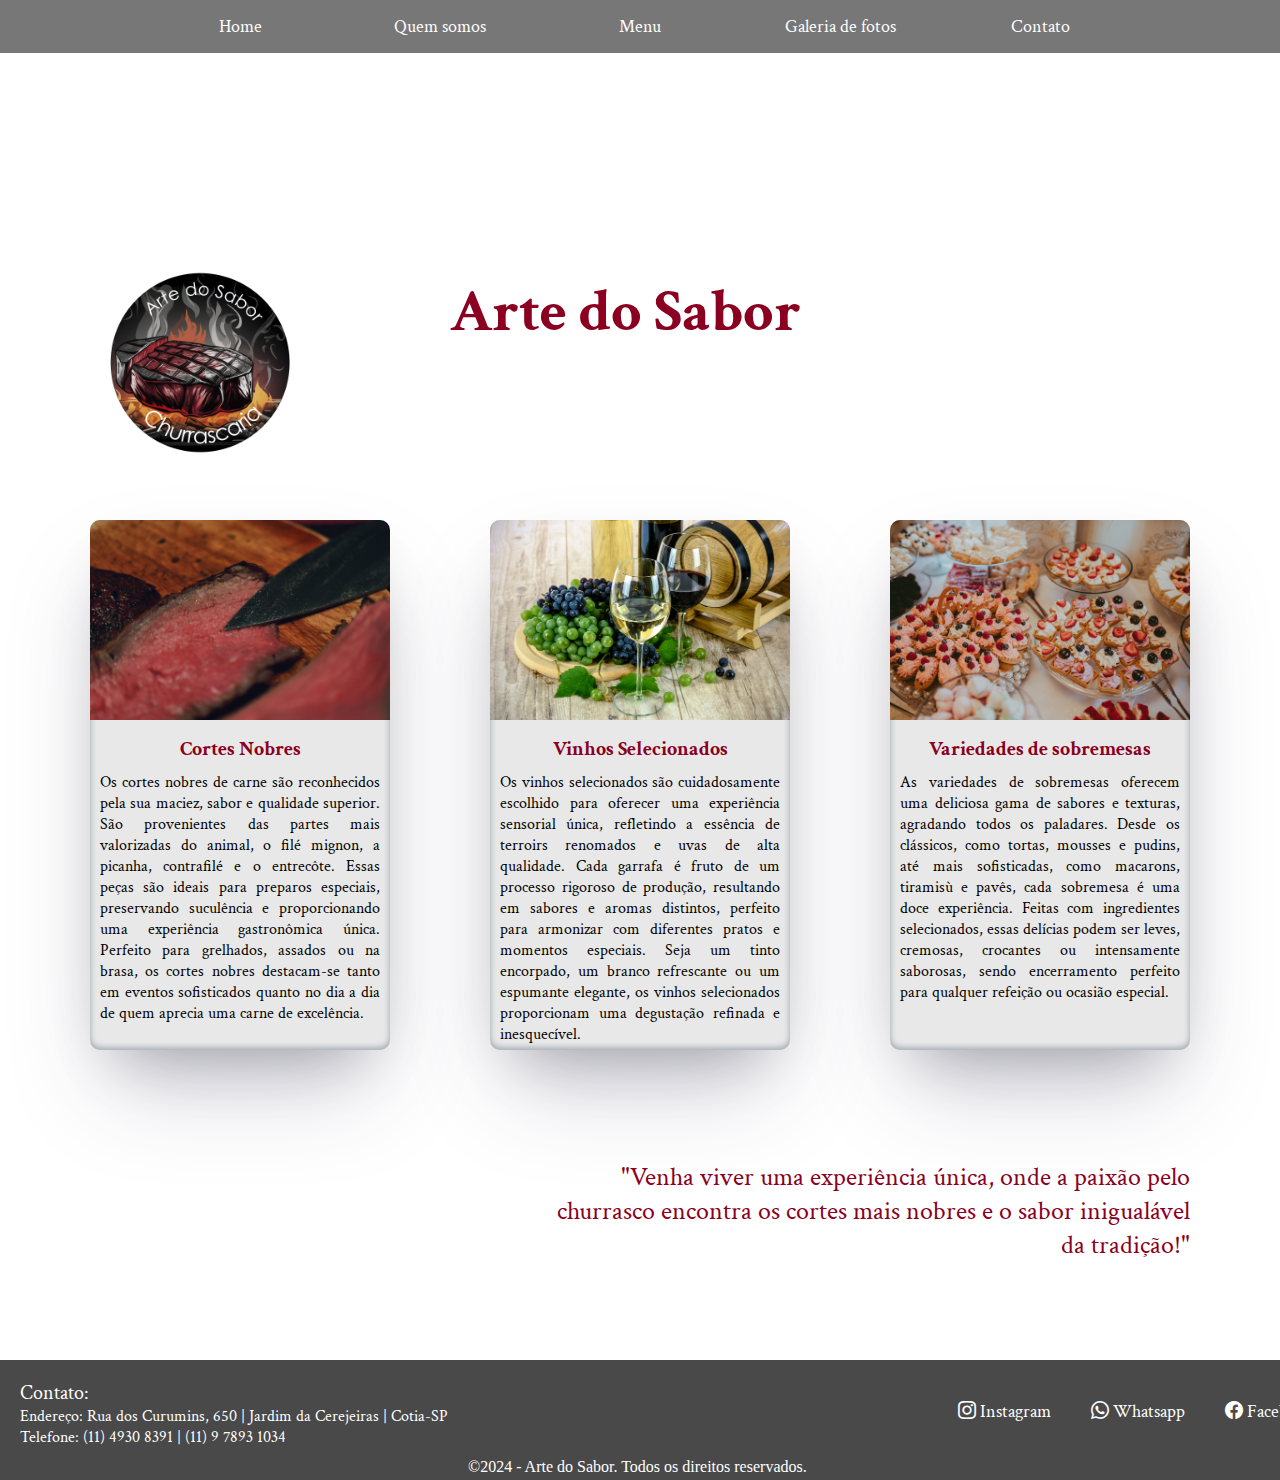
<file: index.html>
<!DOCTYPE html>
<html lang="pt-BR">

<head>
    <meta charset="UTF-8">
    <meta name="viewport" content="width=device-width, initial-scale=1.0">
    <title>Arte do Sabor / Home</title>
    <link rel="stylesheet" href="./css/styles.css">
    <link rel="stylesheet" href="https://cdn.jsdelivr.net/npm/bootstrap-icons@1.11.3/font/bootstrap-icons.min.css">
    <link rel="preconnect" href="https://fonts.googleapis.com">
    <link rel="preconnect" href="https://fonts.gstatic.com" crossorigin>
    <link rel="preconnect" href="https://fonts.googleapis.com">
    <link rel="preconnect" href="https://fonts.gstatic.com" crossorigin>
    <link
        href="https://fonts.googleapis.com/css2?family=Crimson+Text:ital,wght@0,400;0,600;0,700;1,400;1,600;1,700&display=swap"
        rel="stylesheet">

</head>

<body>
    <header>
        <nav>
            <ul>
                <li><a href="index.html">Home</a></li>
                <li><a href="quem_somos.html">Quem somos</a></li>
                <li><a href="menu.html">Menu</a></li>
                <li><a href="galeria_de_fotos.html">Galeria de fotos</a></li>
                <li><a href="contato.html">Contato</a></li>
            </ul>
        </nav>

        <h1>Arte do Sabor</h1>
        <div>
            <a href="index.html"><img class="logo" src="./img/logo_churras.png" alt="Logo da churrascaria"></a>
        </div>

    </header>
    <main>
        <section>
            <div class="cards">
                <div class="card card1"><img src="./img/cortes_nobres.jpg" alt="Imagem de carne assada cortada">
                    <h2>Cortes Nobres</h2>
                    <p>Os cortes nobres de carne são reconhecidos pela sua maciez, sabor e qualidade superior.
                        São provenientes das partes mais valorizadas do animal, o filé mignon, a picanha, contrafilé
                        e o entrecôte. Essas peças são ideais para preparos especiais, preservando suculência e
                        proporcionando uma experiência gastronômica única. Perfeito para grelhados, assados ou na
                        brasa, os cortes nobres destacam-se tanto em eventos sofisticados quanto no dia a dia de quem
                        aprecia uma carne de excelência.
                    </p>
                </div>

                <div class="card card2"><img src="./img/vinhos.jpg" alt="Imagem de taças de vinho">
                    <h2>Vinhos Selecionados</h2>
                    <p>
                        Os vinhos selecionados são cuidadosamente escolhido para oferecer uma experiência sensorial
                        única,
                        refletindo a essência de terroirs renomados e uvas de alta qualidade. Cada garrafa é fruto de um
                        processo rigoroso de produção, resultando em sabores e aromas distintos, perfeito para armonizar
                        com
                        diferentes pratos e momentos especiais. Seja um tinto encorpado, um branco refrescante ou um
                        espumante
                        elegante, os vinhos selecionados proporcionam uma degustação refinada e inesquecível.
                    </p>
                </div>

                <div class="card card3"><img src="./img/sobremesa.jpg" alt="Imagem de sobremesas">
                    <h2>Variedades de sobremesas</h2>
                    <p>
                        As variedades de sobremesas oferecem uma deliciosa gama de sabores e texturas, agradando
                        todos os paladares. Desde os clássicos, como tortas, mousses e pudins, até mais sofisticadas,
                        como macarons, tiramisù e pavês, cada sobremesa é uma doce experiência. Feitas com ingredientes
                        selecionados, essas delícias podem ser leves, cremosas, crocantes ou intensamente saborosas,
                        sendo
                        encerramento perfeito para qualquer refeição ou ocasião especial.
                    </p>
                </div>

            </div>
            
        </section>
        <aside>
            <p>
                "Venha viver uma experiência única, onde a paixão pelo churrasco encontra os cortes mais nobres e o sabor 
                inigualável da tradição!"
            </p>
        </aside>
        
    </main>
    <footer>
        <div class="local">
            <ul>
                <li class="contact">Contato:</li>
                <li>Endereço: Rua dos Curumins, 650 | Jardim da Cerejeiras | Cotia-SP</li>
                <li>Telefone: (11) 4930 8391 | (11) 9 7893 1034</li>
            </ul>

            <div class="redes">
                <ul>
                    <li><a href="https://www.instagram.com/?hl=pt-br"><i class="bi bi-instagram"></i> Instagram</a></li>
                    <li><a href="https://web.whatsapp.com/"><i class="bi bi-whatsapp"></i> Whatsapp</a></li>
                    <li><a href="https://pt-br.facebook.com/"><i class="bi bi-facebook"></i> Facebook</a></li>
                </ul>
                <p class="copyrigth"> &copy;2024 - Arte do Sabor. Todos os direitos reservados.</p>
            </div>

        </div>

    </footer>
</body>

</html>
</file>
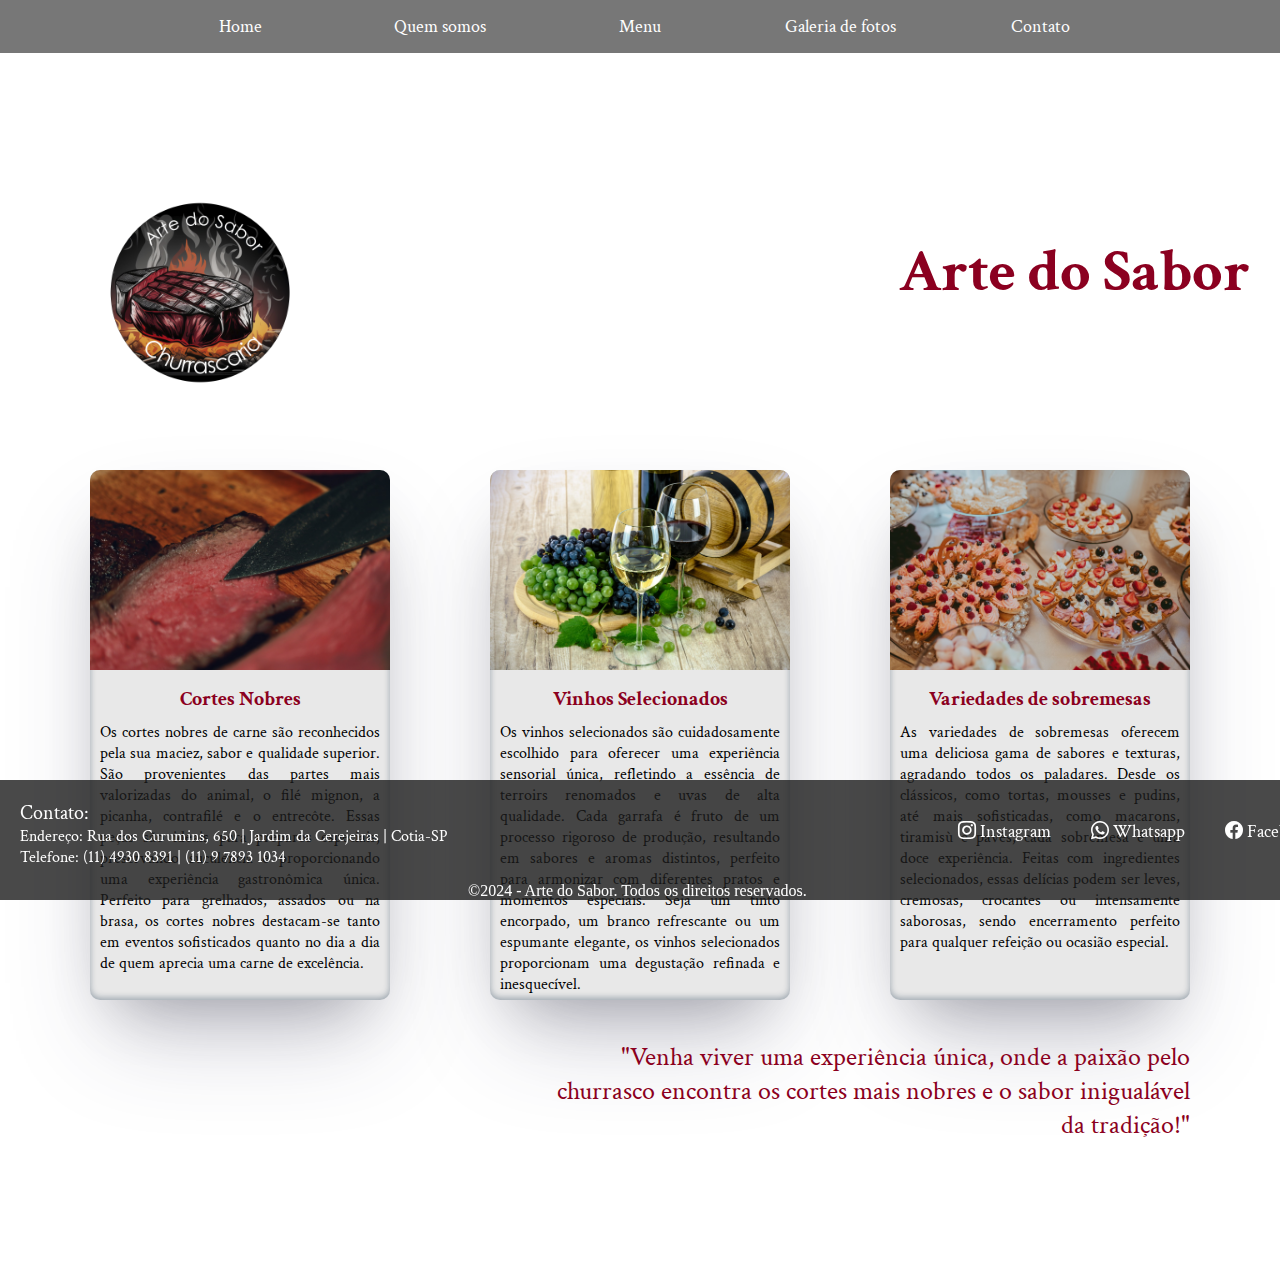
<file: churrascaria/index.html>
<!DOCTYPE html>
<html lang="pt-BR">

<head>
    <meta charset="UTF-8">
    <meta name="viewport" content="width=device-width, initial-scale=1.0">
    <title>Arte do Sabor</title>
    <link rel="stylesheet" href="./css/styles.css">
    <link rel="stylesheet" href="https://cdn.jsdelivr.net/npm/bootstrap-icons@1.11.3/font/bootstrap-icons.min.css">
    <link rel="preconnect" href="https://fonts.googleapis.com">
    <link rel="preconnect" href="https://fonts.gstatic.com" crossorigin>
    <link rel="preconnect" href="https://fonts.googleapis.com">
    <link rel="preconnect" href="https://fonts.gstatic.com" crossorigin>
    <link
        href="https://fonts.googleapis.com/css2?family=Crimson+Text:ital,wght@0,400;0,600;0,700;1,400;1,600;1,700&display=swap"
        rel="stylesheet">

</head>

<body>
    <header>
        <nav>
            <ul>
                <li><a href="index.html">Home</a></li>
                <li><a href="quem_somos.html">Quem somos</a></li>
                <li><a href="menu.html">Menu</a></li>
                <li><a href="galeria_de_fotos.html">Galeria de fotos</a></li>
                <li><a href="contato.html">Contato</a></li>
            </ul>
        </nav>

        <h1>Arte do Sabor</h1>
        <div>
            <a href="index.html"><img class="logo" src="./img/logo_churras.png" alt="Logo da churrascaria"></a>
        </div>

    </header>
    <main>
        <section>
            <div class="cards">
                <div class="card card1"><img src="./img/cortes_nobres.jpg" alt="Imagem de carne assada cortada">
                    <h2>Cortes Nobres</h2>
                    <p>Os cortes nobres de carne são reconhecidos pela sua maciez, sabor e qualidade superior.
                        São provenientes das partes mais valorizadas do animal, o filé mignon, a picanha, contrafilé
                        e o entrecôte. Essas peças são ideais para preparos especiais, preservando suculência e
                        proporcionando uma experiência gastronômica única. Perfeito para grelhados, assados ou na
                        brasa, os cortes nobres destacam-se tanto em eventos sofisticados quanto no dia a dia de quem
                        aprecia uma carne de excelência.
                    </p>
                </div>

                <div class="card card2"><img src="./img/vinhos.jpg" alt="Imagem de taças de vinho">
                    <h2>Vinhos Selecionados</h2>
                    <p>
                        Os vinhos selecionados são cuidadosamente escolhido para oferecer uma experiência sensorial
                        única,
                        refletindo a essência de terroirs renomados e uvas de alta qualidade. Cada garrafa é fruto de um
                        processo rigoroso de produção, resultando em sabores e aromas distintos, perfeito para armonizar
                        com
                        diferentes pratos e momentos especiais. Seja um tinto encorpado, um branco refrescante ou um
                        espumante
                        elegante, os vinhos selecionados proporcionam uma degustação refinada e inesquecível.
                    </p>
                </div>

                <div class="card card3"><img src="./img/sobremesa.jpg" alt="Imagem de sobremesas">
                    <h2>Variedades de sobremesas</h2>
                    <p>
                        As variedades de sobremesas oferecem uma deliciosa gama de sabores e texturas, agradando
                        todos os paladares. Desde os clássicos, como tortas, mousses e pudins, até mais sofisticadas,
                        como macarons, tiramisù e pavês, cada sobremesa é uma doce experiência. Feitas com ingredientes
                        selecionados, essas delícias podem ser leves, cremosas, crocantes ou intensamente saborosas,
                        sendo
                        encerramento perfeito para qualquer refeição ou ocasião especial.
                    </p>
                </div>

            </div>
            
        </section>
        <aside>
            <p>
                "Venha viver uma experiência única, onde a paixão pelo churrasco encontra os cortes mais nobres e o sabor 
                inigualável da tradição!"
            </p>
        </aside>
        
    </main>
    <footer>
        <div class="local">
            <ul>
                <li class="contact">Contato:</li>
                <li>Endereço: Rua dos Curumins, 650 | Jardim da Cerejeiras | Cotia-SP</li>
                <li>Telefone: (11) 4930 8391 | (11) 9 7893 1034</li>
            </ul>

            <div class="redes">
                <ul>
                    <li><a href="https://www.instagram.com/?hl=pt-br"><i class="bi bi-instagram"></i> Instagram</a></li>
                    <li><a href="https://web.whatsapp.com/"><i class="bi bi-whatsapp"></i> Whatsapp</a></li>
                    <li><a href="https://pt-br.facebook.com/"><i class="bi bi-facebook"></i> Facebook</a></li>
                </ul>
                <p class="copyrigth"> &copy;2024 - Arte do Sabor. Todos os direitos reservados.</p>
            </div>

        </div>

    </footer>
</body>

</html>
</file>
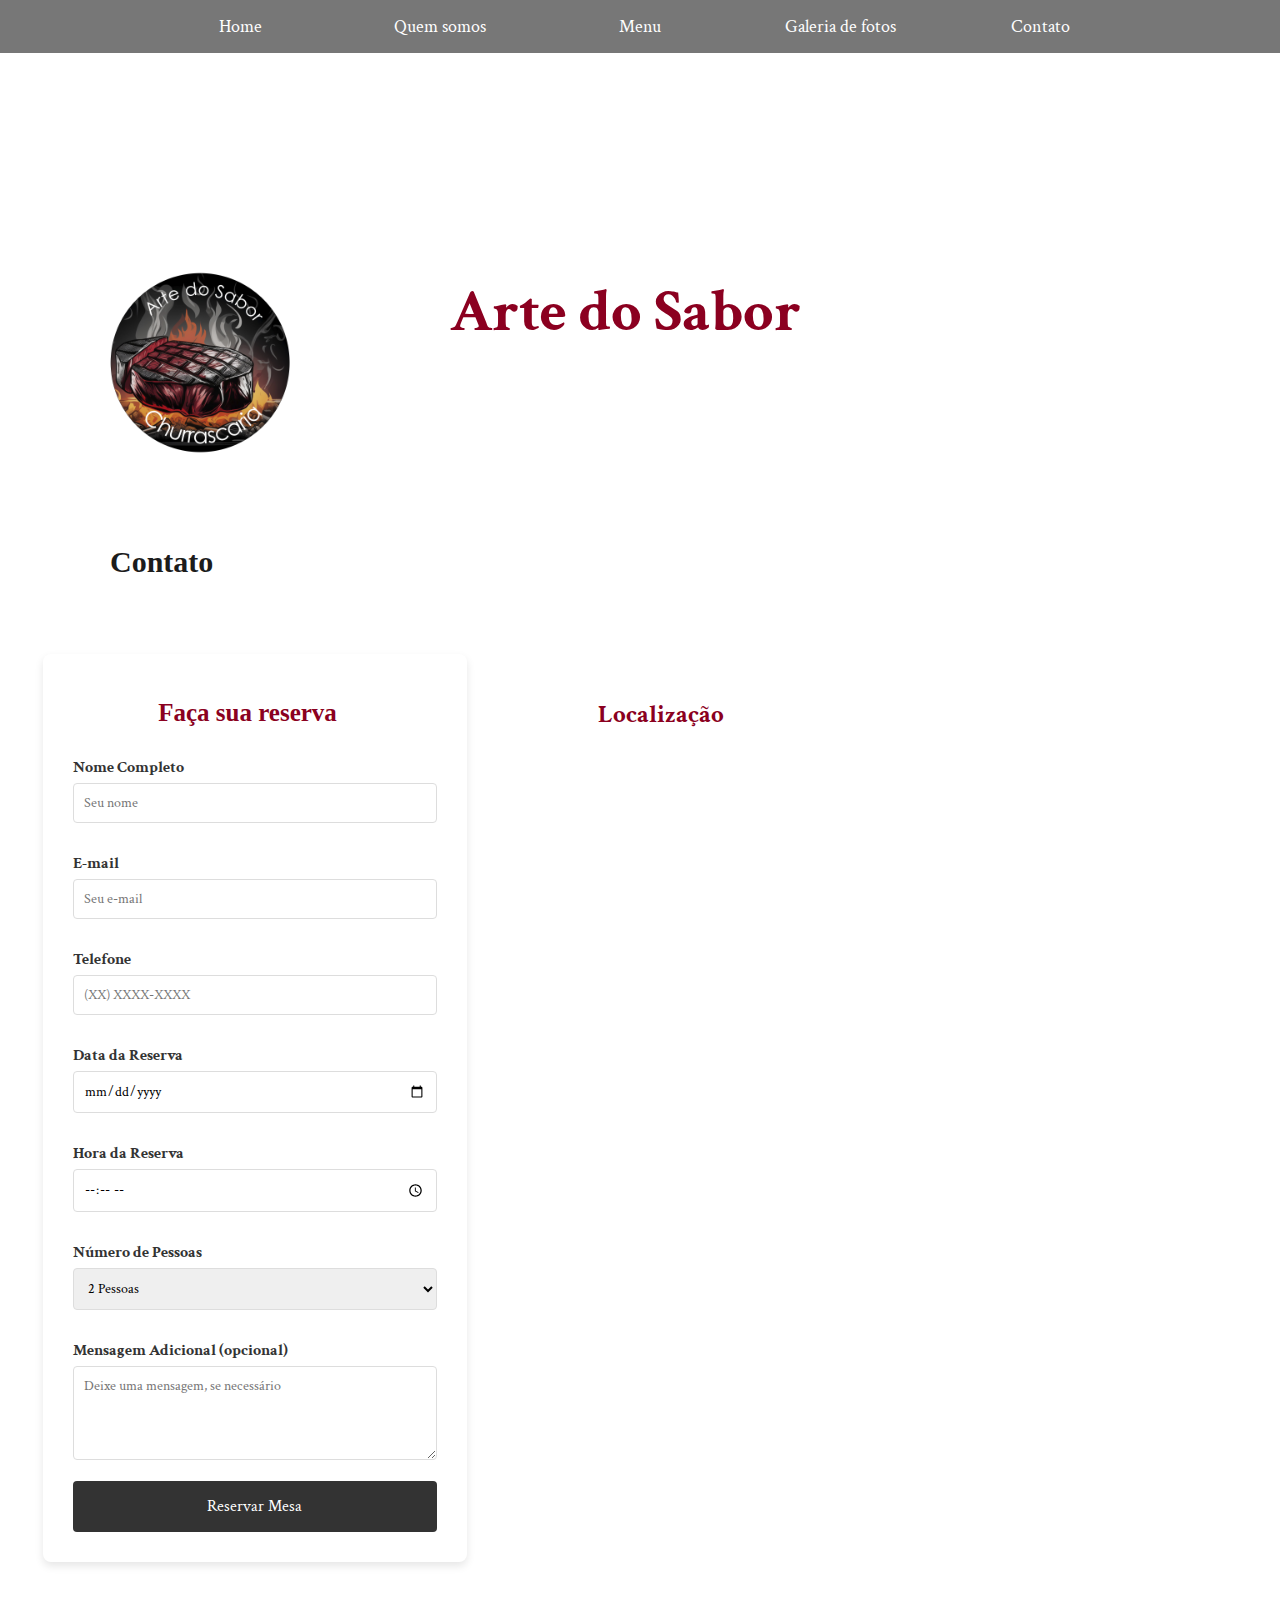
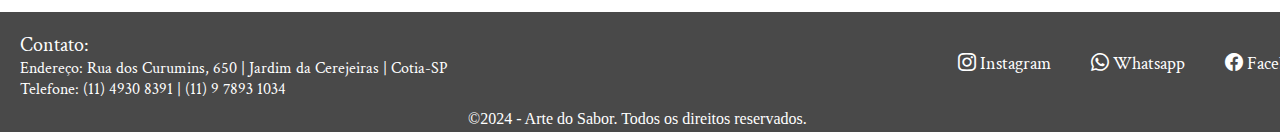
<file: contato.html>
<!DOCTYPE html>
<html lang="pt-BR">

<head>
    <meta charset="UTF-8">
    <meta name="viewport" content="width=device-width, initial-scale=1.0">
    <title>Arte do Sabor / Contato</title>
    <link rel="stylesheet" href="./css/styles.css">
    <link rel="stylesheet" href="https://cdn.jsdelivr.net/npm/bootstrap-icons@1.11.3/font/bootstrap-icons.min.css">
    <link rel="preconnect" href="https://fonts.googleapis.com">
    <link rel="preconnect" href="https://fonts.gstatic.com" crossorigin>
    <link rel="preconnect" href="https://fonts.googleapis.com">
    <link rel="preconnect" href="https://fonts.gstatic.com" crossorigin>
    <link
        href="https://fonts.googleapis.com/css2?family=Crimson+Text:ital,wght@0,400;0,600;0,700;1,400;1,600;1,700&display=swap"
        rel="stylesheet">

</head>

<body>
    <header>
        <nav>
            <ul>
                <li><a href="index.html">Home</a></li>
                <li><a href="quem_somos.html">Quem somos</a></li>
                <li><a href="menu.html">Menu</a></li>
                <li><a href="galeria_de_fotos.html">Galeria de fotos</a></li>
                <li><a href="contato.html">Contato</a></li>
            </ul>

        </nav>
        <h1>Arte do Sabor</h1>
        <div class="mov"><a href="index.html"><img class="logo" src="./img/logo_churras.png"
                    alt="Logo da churrascaria"></a></div>

    </header>
    <main>
        <section>
            <div>
                <h2 class="titulos">Contato</h2>
                <div class="reserva">
                    <div class="container">
                        <h4>Faça sua reserva</h4>

                        <form>
                            <form action="/enviar-reserva" method="POST">
                                <label for="nome">Nome Completo</label>
                                <input type="text" id="nome" name="nome" placeholder="Seu nome" required>

                                <label for="email">E-mail</label>
                                <input type="email" id="email" name="email" placeholder="Seu e-mail" required>

                                <label for="telefone">Telefone</label>
                                <input type="tel" id="telefone" name="telefone" placeholder="(XX) XXXX-XXXX" required>

                                <label for="data">Data da Reserva</label>
                                <input type="date" id="data" name="data" required>

                                <label for="hora">Hora da Reserva</label>
                                <input type="time" id="hora" name="hora" required>

                                <label for="pessoas">Número de Pessoas</label>
                                <select id="pessoas" name="pessoas" required>
                                    <option value="2">2 Pessoas</option>
                                    <option value="3">3 Pessoas</option>
                                    <option value="4">4 Pessoas</option>
                                    <option value="5">5 Pessoas</option>
                                    <option value="6">6 Pessoas</option>
                                    <option value="7+">Mais de 6 Pessoas</option>
                                </select>

                                <label for="mensagem">Mensagem Adicional (opcional)</label>
                                <textarea id="mensagem" name="mensagem" rows="4"
                                    placeholder="Deixe uma mensagem, se necessário"></textarea>

                                <input type="submit" value="Reservar Mesa">
                            </form>

                        </form>
                    </div>
                    <div>
                        <h5><b>Localização</b></h5>
                        <iframe
                            src="https://www.google.com/maps/embed?pb=!1m18!1m12!1m3!1d3653.684534544489!2d-46.919923625618864!3d-23.687236966226894!2m3!1f0!2f0!3f0!3m2!1i1024!2i768!4f13.1!3m3!1m2!1s0x94cfaeb38a3bbc01%3A0x484259552f753da2!2sR.%20dos%20Curumins%20-%20Jardim%20das%20Cerejeiras%2C%20Cotia%20-%20SP!5e0!3m2!1spt-BR!2sbr!4v1727034789078!5m2!1spt-BR!2sbr"
                            width="600" height="450" allowfullscreen="" loading="lazy"
                            referrerpolicy="no-referrer-when-downgrade">
                        </iframe>
                    </div>

                </div>

            </div>
        </section>
        <aside>

        </aside>
    </main>
    <footer>
        <div class="local">
            <ul>
                <li class="contact">Contato:</li>
                <li>Endereço: Rua dos Curumins, 650 | Jardim da Cerejeiras | Cotia-SP</li>
                <li>Telefone: (11) 4930 8391 | (11) 9 7893 1034</li>
            </ul>

            <div class="redes">
                <ul>
                    <li><a href="https://www.instagram.com/?hl=pt-br"><i class="bi bi-instagram"></i> Instagram</a></li>
                    <li><a href="https://web.whatsapp.com/"><i class="bi bi-whatsapp"></i> Whatsapp</a></li>
                    <li><a href="https://pt-br.facebook.com/"><i class="bi bi-facebook"></i> Facebook</a></li>
                </ul>
                <p class="copyrigth"> &copy;2024 - Arte do Sabor. Todos os direitos reservados.</p>
            </div>

        </div>

    </footer>
</body>

</html>
</file>
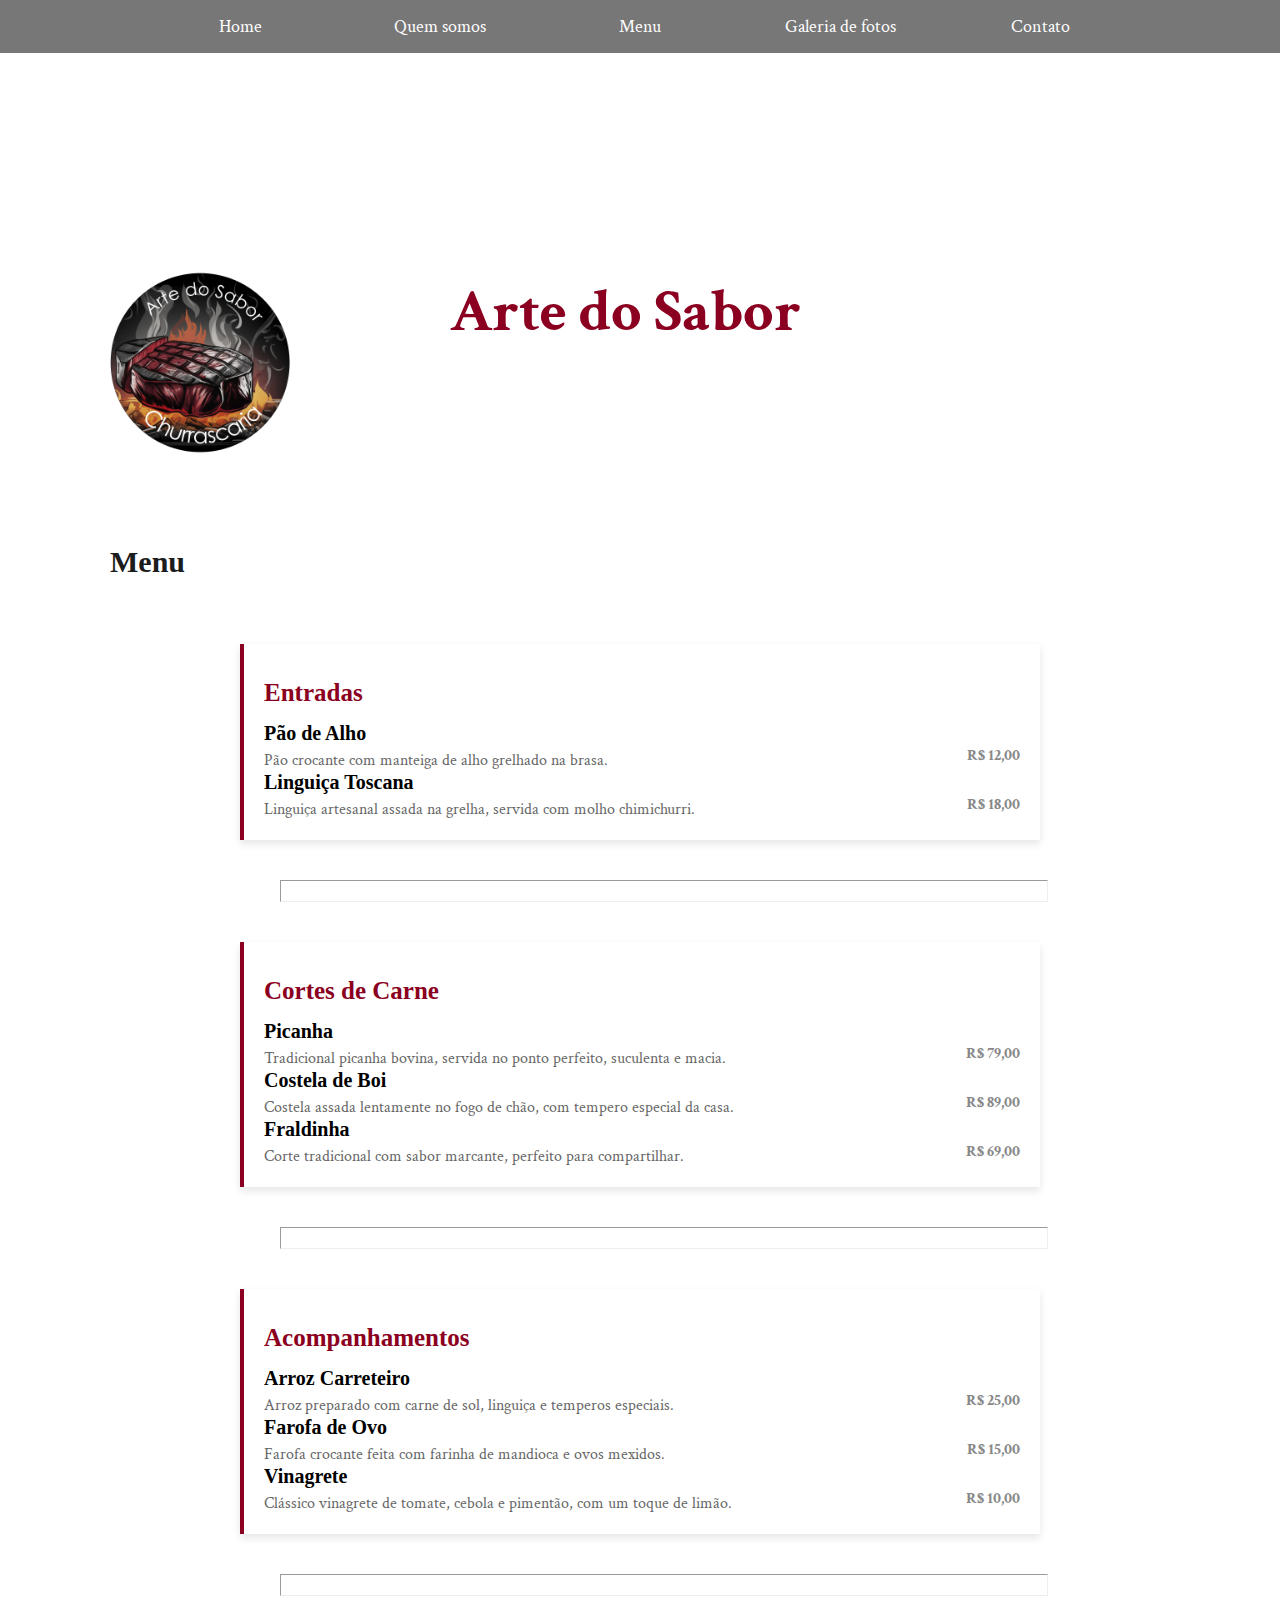
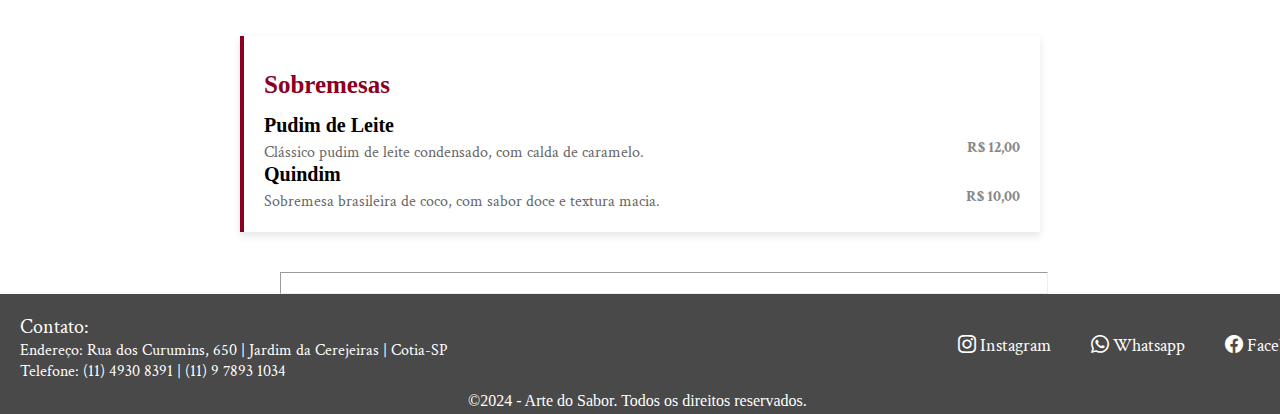
<file: menu.html>
<!DOCTYPE html>
<html lang="pt-BR">

<head>
    <meta charset="UTF-8">
    <meta name="viewport" content="width=device-width, initial-scale=1.0">
    <title>Arte do Sabor / Menu</title>
    <link rel="stylesheet" href="./css/styles.css">
    <link rel="stylesheet" href="https://cdn.jsdelivr.net/npm/bootstrap-icons@1.11.3/font/bootstrap-icons.min.css">
    <link rel="preconnect" href="https://fonts.googleapis.com">
    <link rel="preconnect" href="https://fonts.gstatic.com" crossorigin>
    <link rel="preconnect" href="https://fonts.googleapis.com">
    <link rel="preconnect" href="https://fonts.gstatic.com" crossorigin>
    <link
        href="https://fonts.googleapis.com/css2?family=Crimson+Text:ital,wght@0,400;0,600;0,700;1,400;1,600;1,700&display=swap"
        rel="stylesheet">

</head>

<body>
    <header>
        <nav>
            <ul>
                <li><a href="index.html">Home</a></li>
                <li><a href="quem_somos.html">Quem somos</a></li>
                <li><a href="menu.html">Menu</a></li>
                <li><a href="galeria_de_fotos.html">Galeria de fotos</a></li>
                <li><a href="contato.html">Contato</a></li>
            </ul>

        </nav>
        <h1>Arte do Sabor</h1>
        <div class="mov"><a href="index.html"><img class="logo" src="./img/logo_churras.png"
                    alt="Logo da churrascaria"></a></div>

    </header>
    <main>
        <section>
            <h2 class="titulos">Menu</h2>

            <section>
                <div class="menu-section">
                    <h3>Entradas</h3>
                    <ul>
                        <li>
                        <li class="item-name">Pão de Alho</li>
                        <li class="item-price">R$ 12,00</li>
                        <p class="item-description">Pão crocante com manteiga de alho grelhado na brasa.</p>
                        </li>
                        <li>
                        <li class="item-name">Linguiça Toscana</li>
                        <li class="item-price">R$ 18,00</li>
                        <p class="item-description">Linguiça artesanal assada na grelha, servida com molho chimichurri.
                        </p>
                        </li>
                    </ul>
                </div>
            </section>
        </section>

        <hr/>

        <section>
            <div class="menu-section">
                <h3>Cortes de Carne</h3>
                <ul>
                    <li>
                    <li class="item-name">Picanha</li>
                    <li class="item-price">R$ 79,00</li>
                    <p class="item-description">Tradicional picanha bovina, servida no ponto perfeito, suculenta e
                        macia.</p>
                    </li>
                    <li>
                    <li class="item-name">Costela de Boi</li>
                    <li class="item-price">R$ 89,00</li>
                    <p class="item-description">Costela assada lentamente no fogo de chão, com tempero especial da casa.
                    </p>
                    </li>
                    <li>
                    <li class="item-name">Fraldinha</li>
                    <li class="item-price">R$ 69,00</li>
                    <p class="item-description">Corte tradicional com sabor marcante, perfeito para compartilhar.</p>
                    </li>
                </ul>
            </div>
        </section>
        <hr/>

        <section>
            <div class="menu-section">
                <h3>Acompanhamentos</h3>
                <ul>
                    <li>
                    <li class="item-name">Arroz Carreteiro</li>
                    <li class="item-price">R$ 25,00</li>
                    <p class="item-description">Arroz preparado com carne de sol, linguiça e temperos especiais.</p>
                    </li>
                    <li>
                    <li class="item-name">Farofa de Ovo</li>
                    <li class="item-price">R$ 15,00</li>
                    <p class="item-description">Farofa crocante feita com farinha de mandioca e ovos mexidos.</p>
                    </li>
                    <li>
                    <li class="item-name">Vinagrete</li>
                    <li class="item-price">R$ 10,00</li>
                    <p class="item-description">Clássico vinagrete de tomate, cebola e pimentão, com um toque de limão.
                    </p>
                    </li>
                </ul>
            </div>
        </section>

        <hr/>

        <section>
            <div class="menu-section">
                <h3>Sobremesas</h3>
                <ul>
                    <li>
                    <li class="item-name">Pudim de Leite</li>
                    <li class="item-price">R$ 12,00</li>
                    <p class="item-description">Clássico pudim de leite condensado, com calda de caramelo.</p>
                    </li>
                    <li>
                    <li class="item-name">Quindim</li>
                    <li class="item-price">R$ 10,00</li>
                    <p class="item-description">Sobremesa brasileira de coco, com sabor doce e textura macia.</p>
                    </li>
                </ul>
            </div>

        </section>

        <hr/>

        <aside>

        </aside>
    </main>
    <footer>
        <div class="local">
            <ul>
                <li class="contact">Contato:</li>
                <li>Endereço: Rua dos Curumins, 650 | Jardim da Cerejeiras | Cotia-SP</li>
                <li>Telefone: (11) 4930 8391 | (11) 9 7893 1034</li>
            </ul>

            <div class="redes">
                <ul>
                    <li><a href="https://www.instagram.com/?hl=pt-br"><i class="bi bi-instagram"></i> Instagram</a></li>
                    <li><a href="https://web.whatsapp.com/"><i class="bi bi-whatsapp"></i> Whatsapp</a></li>
                    <li><a href="https://pt-br.facebook.com/"><i class="bi bi-facebook"></i> Facebook</a></li>
                </ul>
                <p class="copyrigth"> &copy;2024 - Arte do Sabor. Todos os direitos reservados.</p>
            </div>

        </div>

    </footer>
</body>

</html>
</file>
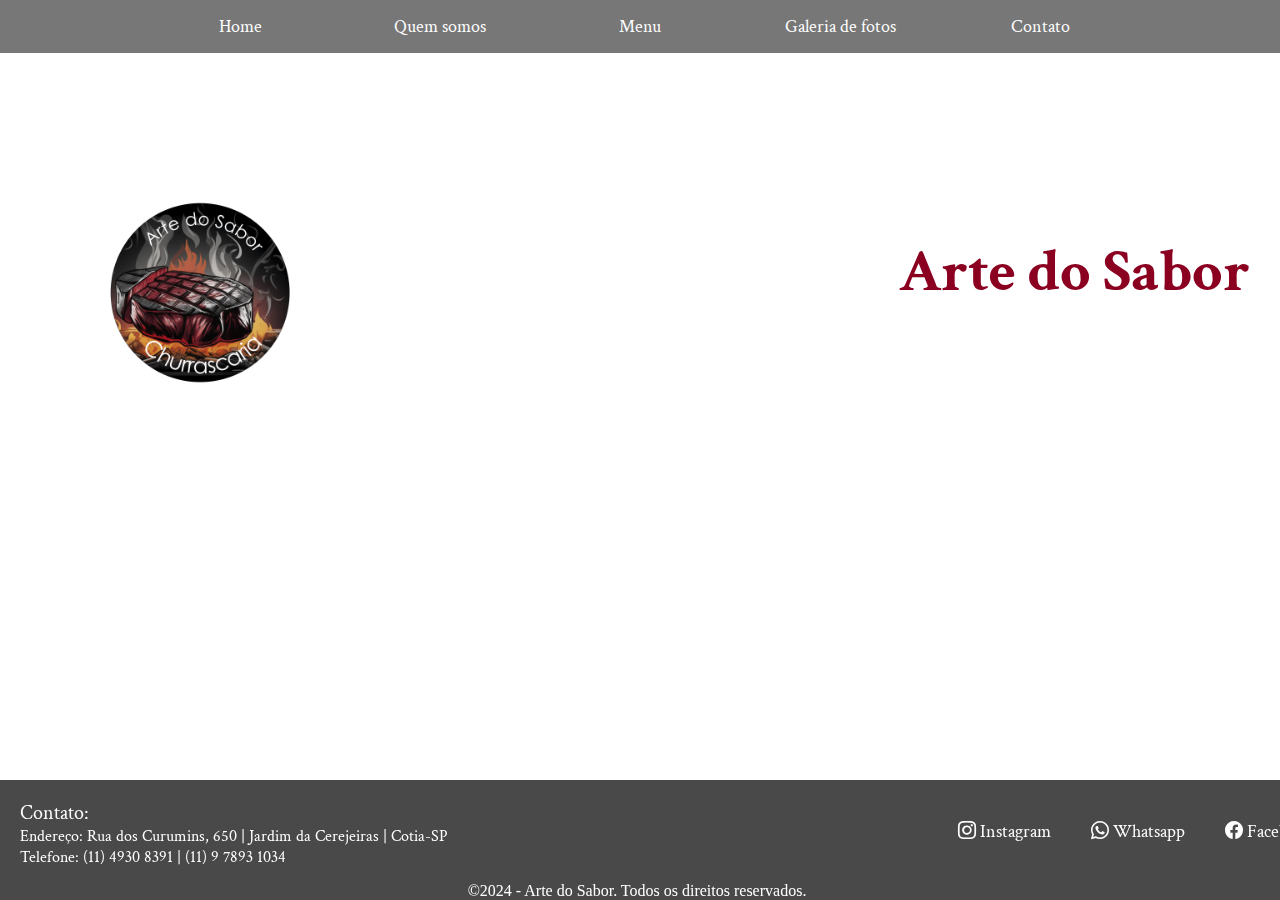
<file: churrascaria/contato.html>
<!DOCTYPE html>
<html lang="pt-BR">

<head>
    <meta charset="UTF-8">
    <meta name="viewport" content="width=device-width, initial-scale=1.0">
    <title>Arte do Sabor</title>
    <link rel="stylesheet" href="./css/styles.css">
    <link rel="stylesheet" href="https://cdn.jsdelivr.net/npm/bootstrap-icons@1.11.3/font/bootstrap-icons.min.css">
    <link rel="preconnect" href="https://fonts.googleapis.com">
    <link rel="preconnect" href="https://fonts.gstatic.com" crossorigin>
    <link rel="preconnect" href="https://fonts.googleapis.com">
    <link rel="preconnect" href="https://fonts.gstatic.com" crossorigin>
    <link
        href="https://fonts.googleapis.com/css2?family=Crimson+Text:ital,wght@0,400;0,600;0,700;1,400;1,600;1,700&display=swap"
        rel="stylesheet">

</head>

<body>
    <header>
        <nav>
            <ul>
                <li><a href="index.html">Home</a></li>
                <li><a href="quem_somos.html">Quem somos</a></li>
                <li><a href="menu.html">Menu</a></li>
                <li><a href="galeria_de_fotos.html">Galeria de fotos</a></li>
                <li><a href="contato.html">Contato</a></li>
            </ul>

        </nav>
        <h1>Arte do Sabor</h1>
        <div class="mov"><a href="index.html"><img class="logo" src="./img/logo_churras.png"
                    alt="Logo da churrascaria"></a></div>

    </header>
    <main>
        <section>
            
        </section>
        <aside>

        </aside>
    </main>
    <footer>
        <div class="local">
            <ul>
                <li class="contact">Contato:</li>
                <li>Endereço: Rua dos Curumins, 650 | Jardim da Cerejeiras | Cotia-SP</li>
                <li>Telefone: (11) 4930 8391 | (11) 9 7893 1034</li>
            </ul>

            <div class="redes">
                <ul>
                    <li><a href="https://www.instagram.com/?hl=pt-br"><i class="bi bi-instagram"></i> Instagram</a></li>
                    <li><a href="https://web.whatsapp.com/"><i class="bi bi-whatsapp"></i> Whatsapp</a></li>
                    <li><a href="https://pt-br.facebook.com/"><i class="bi bi-facebook"></i> Facebook</a></li>
                </ul>
                <p class="copyrigth"> &copy;2024 - Arte do Sabor. Todos os direitos reservados.</p>
            </div>

        </div>

    </footer>
</body>

</html>
</file>
<file: css/styles.css>
* {
    margin: 0;
    padding: 0;
    box-sizing: border-box;
    font-family: 'Crimson text';
}

header{
    background-image: url(https://cdn.pixabay.com/photo/2016/07/31/11/52/notepad-1558811_1280.jpg);
    height: 400px; 
    
}

h1 {
    color: #8B0020;
    text-align: center;
    margin-top: 220px;
    font-size: 60px;
    margin-right: 30px;
    font-family: 'crimson text';
}

nav ul {
    display: flex;
    background-color: rgba(28, 28, 28, 0.6);
    align-items: center;
    justify-content: center;
    list-style: none;
    

}

nav ul li a {
    color: #ffffff;
    padding: 15px 40px;
    text-decoration: none;
    font-size: 18px;
    display: block;
    transition: .5s;
    width: 200px;
    text-align: center;
    font-family: 'crimson text';
}

nav ul li a:hover {
    color: #1c1c1c;
    background-color: #c0c0c0;
    padding: 17px 15px 13px 15px;
    border-radius: 30px;
    
}

.logo {
    width: 400px;
    height: 225px;
    position: absolute;
    top:250px;   
}

.cards{
    display: flex;
    justify-content: center;
    margin-bottom: 140px;
    
}
.card{
    margin: 50px;
    background-color: #e8e8e8;
    width: 300px;
    height: 530px;
    border-radius: 10px;
    text-align: center;
    margin-top: 120px;
    box-shadow: rgba(50, 50, 93, 0.25) 0px 50px 100px -20px, rgba(0, 0, 0, 0.3) 0px 30px 60px -30px, rgba(10, 37, 64, 0.35) 0px -2px 6px 0px inset;
}
.card1 h2{
    text-align: center;
    font-size: 20px;
    margin-top: 10px;
    margin-bottom: 10px;
    width: 100%;
    color: #8B0020;
}
.card1 p {
    text-align: center;
    text-align: justify;
    margin: 0px 10px 10px 10px;
    
}

.card2 h2{
    text-align: center;
    font-size: 20px;
    margin-top: 10px;
    margin-bottom: 10px;
    width: 100%;
    color: #8B0020;
}

.card2 p {
    text-align: center;
    text-align: justify;
    margin: 0px 10px 10px 10px;
    
}

.card3 h2{
    text-align: center;
    font-size: 20px;
    margin-top: 10px;
    margin-bottom: 10px;
    width: 100%;
    color: #8B0020; 
}

.card3 p {
    text-align: center;
    text-align: justify;
    margin: 0px 10px 10px 10px;
    
}

.card>img{
    width: 100%;
    border-top-left-radius: 10px;
    border-top-right-radius: 10px;
}

aside p{
    
    color: #8B0020;
    margin: -80px 200px 120px 0px;
    height: 80px;
    font-size: 26px;
    width: 50%;
    text-align: justify;
    position: relative;
    left: 550px;
    text-align: right;
}

.local {
    position: relative;
    bottom: 0px;
    height: 120px;
    background-color: rgba(28, 28, 28, 0.8);
    width: 100%;
}

.contact {
    font-size: 20px;
    font-family: 'crimson text';
}

.local {
    display: flex;
}

.local ul {
    font-size: 16px;
    padding: 20px;
    list-style-type: none;
}

.local ul li {
    color: white;
    list-style: none;
}

.redes ul {
    display: flex;


}

.redes ul li {
    padding: 20px;
    font-family: 'crimson';
    font-size: 18px;
    list-style: none;
}

.redes li a {
    color: white;
    text-decoration: none;
    position: relative;
    left: 450px;
    top: 0px;
}
.redes li a:hover {
    color: #CD853F;
}

.titulos{
    margin-top: 120px;
    margin-left: 85px;
    padding: 25px;
    text-align: left;
    color: #1c1c1c;
    font-size: 30px;
    font-family: 'crimson';
}

.apresentacao{
    display: flex;
    padding: 20px;
    margin: 20px 85px 120px 85px;
    
    
}

.apresentacao .texto1 {
    margin: 0px 0px 0px 20px;
    text-align: justify;
    font-size: 18px;
    line-height: 28px;
}

.apresentacao .texto2 {
    margin: 0px 20px 30px 0px;
    text-align: justify;
    font-size: 18px;
    line-height: 28px;
    
}

.apresentacao .o{
    color: #8B0020;
}

.apresentacao .n{
    font-size: 30px;
}

.premiacao p{
    color: #8B0020;
    text-align: justify;
    
}
h3{
    color: #8B0020;
    padding: 15px 15px 15px 0px;
    font-size: 25px;
    font-family: 'crimson';
}

.menu-section {
    max-width: 800px;
    margin: 40px auto;
    background-color: #fff;
    padding: 20px;
    box-shadow: 0 4px 8px rgba(0, 0, 0, 0.1);
    border-left: #8B0020 solid 4px;
}
ul {
    list-style-type: none;
    padding: 0;
} 

ul li:last-child {
    border-bottom: none;
}

.item-name {
    font-weight: bold;
    font-size: 20px;
    font-family: 'crimson';
}

.item-price {
    float: right;
    font-weight: bold;
    color: #888;
}

.item-description {
    font-size: 16px;
    color: #666;
    margin-top: 5px;
}

hr{
    width: 60%;
    text-align: center;
    margin-left: 280px;
    padding: 10px;
}

h4{
    color: #8B0020;
    padding: 15px 15px 15px 0px;
    font-size: 25px;
    font-family: 'crimson';
    margin: 0px 85px; 
}

.secao img{
    display: inline-block;
    border: #8B0020 solid 1px;
    margin: 0px 0px 0px 85px;
    margin-bottom: 25px;
}
.galeria p{
    color: #8B0020;
    margin: 50px 0px 85px 0px;
    height: 180px;
    font-size: 26px;
    width: 60%;
    text-align: left;
    position: relative;
    left: 460px;
    text-align: justify;
}
iframe{
    border: 0;
    margin: 20px 85px 20px 85px;
}

.copyrigth {
    position: relative;
    bottom: 5px;
    width: 100%;
    color: white;
    font-family: 'crimson';
    font-size: 16px; 
}

.container {
    max-width: 600px;
    margin: 50px auto;
    background-color: #fff;
    padding: 30px;
    box-shadow: 0 4px 8px rgba(0, 0, 0, 0.1);
    border-radius: 8px;
}

label {
    font-size: 16px;
    font-weight: bold;
    color: #333;
    display: block;
    margin-top: 15px;
}
input[type="text"],
input[type="email"],
input[type="tel"],
input[type="date"],
input[type="time"],
select,
textarea {
    width: 100%;
    padding: 10px;
    margin-top: 5px;
    margin-bottom: 15px;
    border: 1px solid #ddd;
    border-radius: 4px;
    font-size: 14px;
}
input[type="submit"] {
    background-color: #333;
    color: #fff;
    border: none;
    padding: 15px;
    font-size: 16px;
    cursor: pointer;
    border-radius: 4px;
    width: 100%;
}
input[type="submit"]:hover {
    background-color: #555;
}
.reserva{
    display: flex;
    margin-top: 0;
}

h5{
    color: #8B0020;
    font-size: 25px;
    font-family: 'crimson';
    width: 150px;
    margin-top: 94px;
    margin-left: 88px;
}
</file>
<file: churrascaria/css/styles.css>
* {
    margin: 0;
    padding: 0;
    box-sizing: border-box;
    font-family: 'Crimson text';
}

header{
    background-image: url(https://images.pexels.com/photos/618773/pexels-photo-618773.jpeg?auto=compress&cs=tinysrgb&w=1260&h=750&dpr=1);
    height: 350px; 
}

h1 {
    color: #8B0020;
    text-align: right;
    margin-top: 180px;
    font-size: 60px;
    margin-right: 30px;
    font-family: 'crimson text';
}

nav ul {
    display: flex;
    background-color: rgba(28, 28, 28, 0.6);
    align-items: center;
    justify-content: center;
    list-style: none;
    

}

nav ul li a {
    color: #ffffff;
    padding: 15px 40px;
    text-decoration: none;
    font-size: 18px;
    display: block;
    transition: .5s;
    width: 200px;
    text-align: center;
    font-family: 'crimson text';
}

nav ul li a:hover {
    color: #1c1c1c;
    background-color: #c0c0c0;
    padding: 17px 15px 13px 15px;
    border-radius: 30px;
    
}

.logo {
    width: 400px;
    height: 225px;
    position: absolute;
    top: 180px;   
}

.cards{
    display: flex;
    justify-content: center;
    margin-bottom: 140px;
    
}
.card{
    margin: 50px;
    background-color: #e8e8e8;
    width: 300px;
    height: 530px;
    border-radius: 10px;
    text-align: center;
    margin-top: 120px;
    box-shadow: rgba(50, 50, 93, 0.25) 0px 50px 100px -20px, rgba(0, 0, 0, 0.3) 0px 30px 60px -30px, rgba(10, 37, 64, 0.35) 0px -2px 6px 0px inset;
}
.card1 h2{
    text-align: center;
    font-size: 20px;
    margin-top: 10px;
    margin-bottom: 10px;
    width: 100%;
    color: #8B0020;
}
.card1 p {
    text-align: center;
    text-align: justify;
    margin: 0px 10px 10px 10px;
    
}

.card2 h2{
    text-align: center;
    font-size: 20px;
    margin-top: 10px;
    margin-bottom: 10px;
    width: 100%;
    color: #8B0020;
}

.card2 p {
    text-align: center;
    text-align: justify;
    margin: 0px 10px 10px 10px;
    
}

.card3 h2{
    text-align: center;
    font-size: 20px;
    margin-top: 10px;
    margin-bottom: 10px;
    width: 100%;
    color: #8B0020; 
}

.card3 p {
    text-align: center;
    text-align: justify;
    margin: 0px 10px 10px 10px;
    
}

.card>img{
    width: 100%;
    border-top-left-radius: 10px;
    border-top-right-radius: 10px;
}

aside p{
    
    color: #8B0020;
    margin: -150px 200px 150px 0px;
    /* margin-bottom: 180px; */
    height: 80px;
    font-size: 26px;
    width: 50%;
    text-align: justify;
    position: relative;
    left: 550px;
    text-align: right;
    

}

.local {
    position: fixed;
    bottom: 0px;
    height: 120px;
    background-color: rgba(28, 28, 28, 0.8);
    width: 100%;

}

.contact {
    font-size: 20px;
    font-family: 'crimson text';
}

.local {
    display: flex;
}

.local ul {
    font-size: 16px;
    padding: 20px;
    list-style-type: none;
}

.local ul li {
    color: white;
    list-style: none;
}

.redes ul {
    display: flex;


}

.redes ul li {
    padding: 20px;
    font-family: 'crimson';
    font-size: 18px;
    list-style: none;
}

.redes li a {
    color: white;
    text-decoration: none;
    position: relative;
    left: 450px;
    top: 0px;
}
.redes li a:hover {
    color: #CD853F;
}

.copyrigth {
    position: fixed;
    bottom: 0;
    width: 100%;
    color: white;
    font-family: 'crimson';
    font-size: 16px;
    
}
</file>
